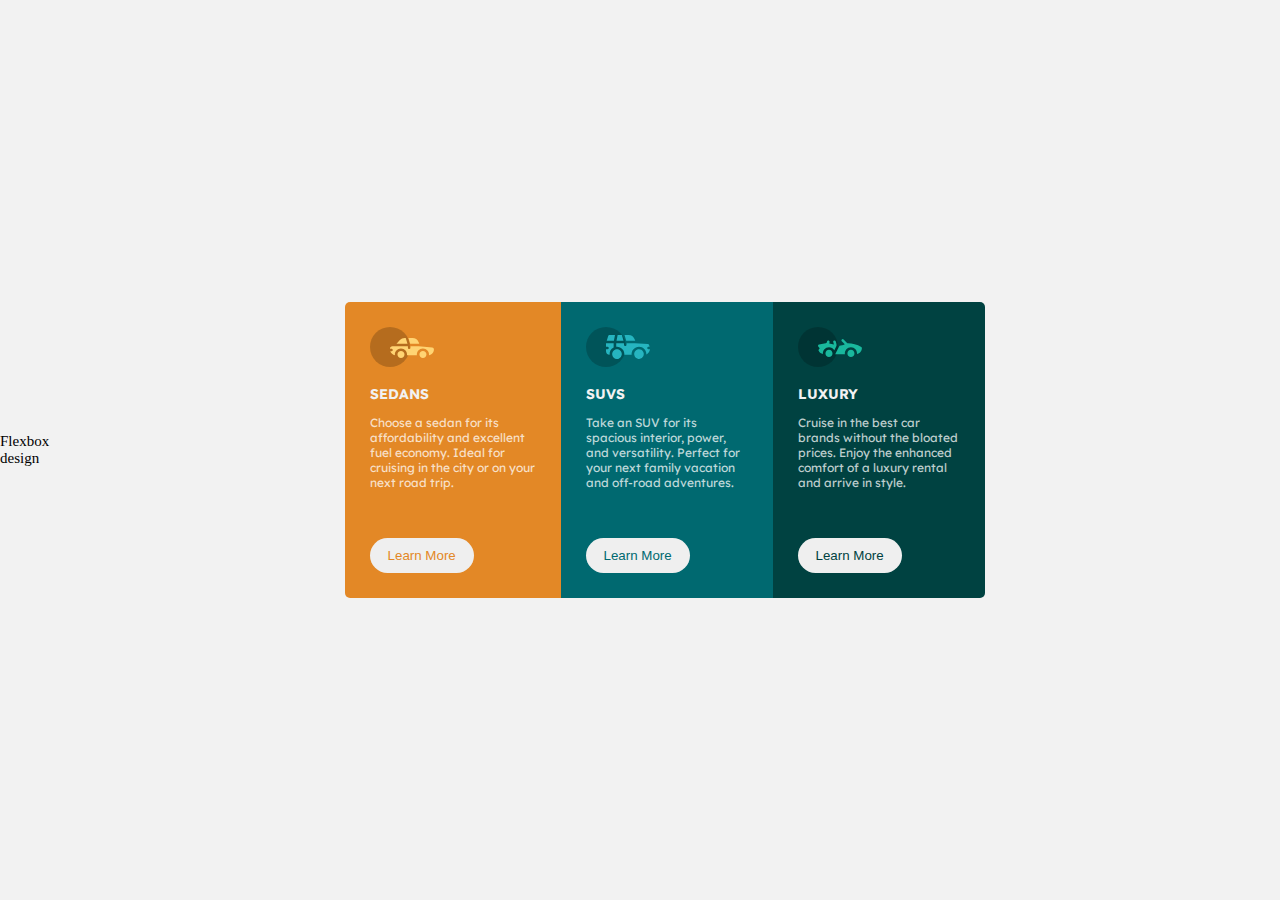
<file: index.html>
<!DOCTYPE html>
<html lang="en">
  <head>
    <meta charset="UTF-8" />
    <meta http-equiv="X-UA-Compatible" content="IE=edge" />
    <meta name="viewport" content="width=device-width, initial-scale=1.0" />
    <link rel="preconnect" href="https://fonts.googleapis.com" />
    <link rel="preconnect" href="https://fonts.gstatic.com" crossorigin />
    <link
      href="https://fonts.googleapis.com/css2?family=Big+Shoulders+Display:wght@700&family=Lexend+Deca&display=swap"
      rel="stylesheet"
    />
    <link
      href="https://fonts.googleapis.com/css2?family=Lexend+Deca&display=swap"
      rel="stylesheet"
    />
    <link rel="stylesheet" href="index.css" />
    <title>Cars landing page</title>
  </head>
  <body>
    <header>
      <a
        href="flexbox.html"
        target="_blank"
        style="text-decoration: none; color: black"
        >Flexbox <br />design</a
      >
    </header>
    <main>
      <div class="grid-item1">
        <img src="icon-sedans.svg" alt="error, reload page to view" />
        <h3>SEDANS</h3>
        <p>
          Choose a sedan for its affordability and excellent fuel economy. Ideal
          for cruising in the city or on your next road trip.
        </p>
        <button>Learn More</button>
      </div>
      <div class="grid-item2">
        <img src="icon-suvs.svg" alt="error, reload page to view" />
        <h3>SUVS</h3>
        <p>
          Take an SUV for its spacious interior, power, and versatility. Perfect
          for your next family vacation and off-road adventures.
        </p>
        <button>Learn More</button>
      </div>
      <div class="grid-item3">
        <img src="icon-luxury.svg" alt="error, reload page to view" />
        <h3>LUXURY</h3>
        <p>
          Cruise in the best car brands without the bloated prices. Enjoy the
          enhanced comfort of a luxury rental and arrive in style.
        </p>
        <button>Learn More</button>
      </div>
    </main>
  </body>
</html>
</file>
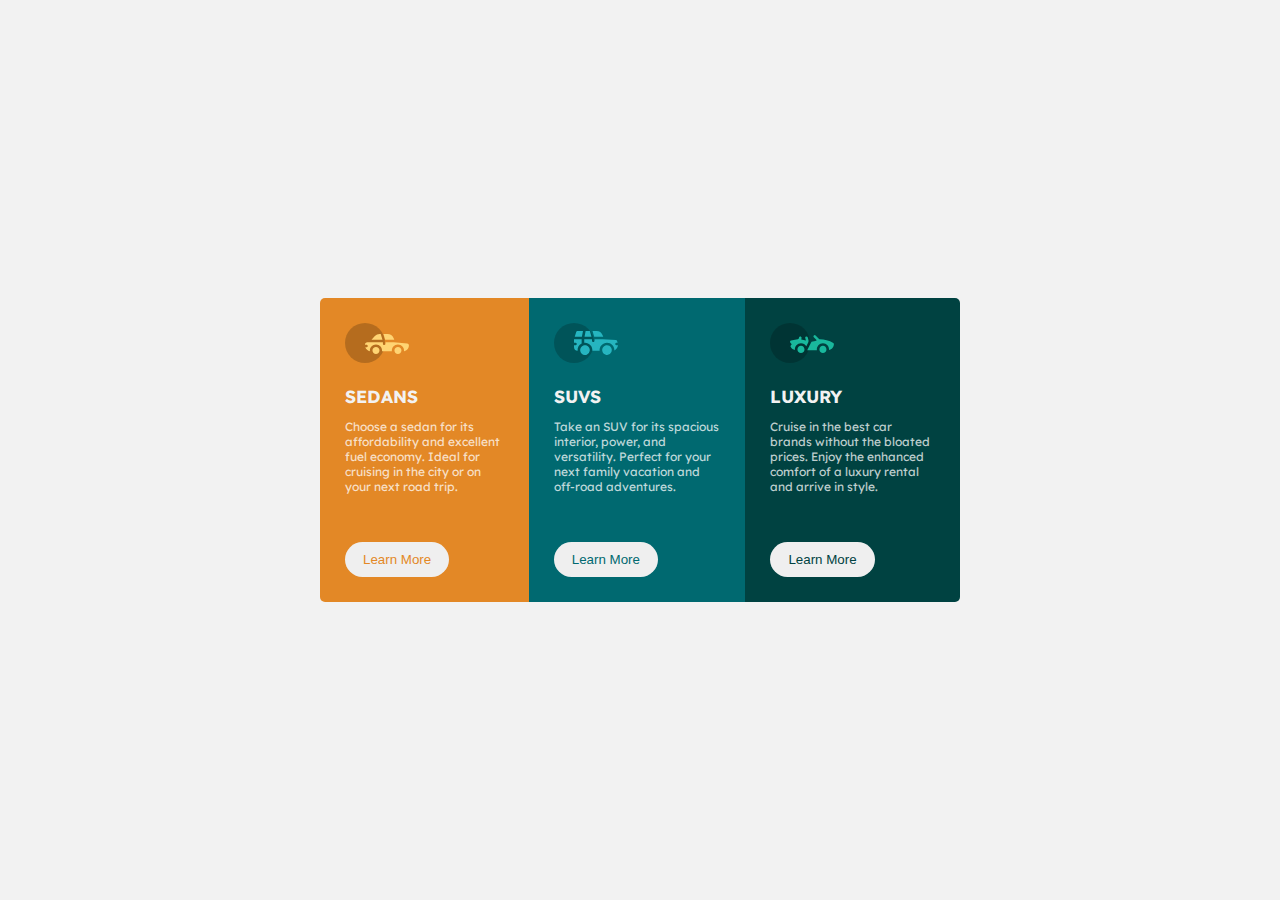
<file: flexbox.html>
<!DOCTYPE html>
<html lang="en">
  <head>
    <meta charset="UTF-8" />
    <meta http-equiv="X-UA-Compatible" content="IE=edge" />
    <meta name="viewport" content="width=device-width, initial-scale=1.0" />
    <link rel="preconnect" href="https://fonts.googleapis.com" />
    <link rel="preconnect" href="https://fonts.gstatic.com" crossorigin />
    <link
      href="https://fonts.googleapis.com/css2?family=Big+Shoulders+Display:wght@700&family=Lexend+Deca&display=swap"
      rel="stylesheet"
    />
    <link
      href="https://fonts.googleapis.com/css2?family=Lexend+Deca&display=swap"
      rel="stylesheet"
    />
    <link rel="stylesheet" href="flexbox.css" />
    <title>Cars landing page</title>
  </head>
  <body>
    <main>
      <div class="grid-item1">
        <img src="icon-sedans.svg" alt="error, reload page to view" />
        <h3>SEDANS</h3>
        <p>
          Choose a sedan for its affordability and excellent fuel economy. Ideal
          for cruising in the city or on your next road trip.
        </p>
        <button>Learn More</button>
      </div>
      <div class="grid-item2">
        <img src="icon-suvs.svg" alt="error, reload page to view" />
        <h3>SUVS</h3>
        <p>
          Take an SUV for its spacious interior, power, and versatility. Perfect
          for your next family vacation and off-road adventures.
        </p>
        <button>Learn More</button>
      </div>
      <div class="grid-item3">
        <img src="icon-luxury.svg" alt="error, reload page to view" />
        <h3>LUXURY</h3>
        <p>
          Cruise in the best car brands without the bloated prices. Enjoy the
          enhanced comfort of a luxury rental and arrive in style.
        </p>
        <button>Learn More</button>
      </div>
    </main>
  </body>
</html>
</file>
<file: index.css>
* {
  margin: 0;
  padding: 0;
}

body {
  font-size: 15px;
  display: flex;
  place-items: center;
  height: 100vh;
  background-color: hsl(0, 0%, 95%);
}

main {
  display: grid;
  grid-template-areas: "a b c";
  width: 50%;
  margin: auto;
}

.grid-item1 {
  background-color: hsl(31, 77%, 52%);
  grid-area: a;
  padding: 25px;
  border-top-left-radius: 5px;
  border-bottom-left-radius: 5px;
  font-size: 12px;
}

.grid-item2 {
  background-color: hsl(184, 100%, 22%);
  grid-area: b;
  padding: 25px;
  font-size: 12px;
}

.grid-item3 {
  background-color: hsl(179, 100%, 13%);
  grid-area: c;
  padding: 25px;
  border-top-right-radius: 5px;
  border-bottom-right-radius: 5px;
  font-size: 12px;
}

h3 {
  font-family: "Big Shoulders Display", cursive;
  font-family: "Lexend Deca", sans-serif;
  font-weight: 700;
  color: hsl(0, 0%, 95%);
  margin-top: 1em;
}

p {
  font-family: "Lexend Deca", sans-serif;
  color: hsla(0, 0%, 100%, 0.75);
  margin: 1em 0em 4em;
  font-weight: 400;
}

.grid-item1 button {
  padding: 10px 18px;
  border: none;
  border-radius: 30px;
  color: hsl(31, 77%, 52%);
}

.grid-item2 button {
  padding: 10px 18px;
  border: none;
  border-radius: 30px;
  color: hsl(184, 100%, 22%);
}

.grid-item3 button {
  padding: 10px 18px;
  border: none;
  border-radius: 30px;
  color: hsl(179, 100%, 13%);
}
.grid-item1 button:hover {
  background-color: hsl(31, 77%, 52%);
  cursor: pointer;
  border: 2px hsl(0, 0%, 95%) solid;
  color: hsl(0, 0%, 95%);
  padding: 8px 15px;
}

.grid-item2 button:hover {
  background-color: hsl(184, 100%, 22%);
  cursor: pointer;
  border: 2px hsl(0, 0%, 95%) solid;
  color: hsl(0, 0%, 95%);
  padding: 8px 15px;
}

.grid-item3 button:hover {
  background-color: hsl(179, 100%, 13%);
  cursor: pointer;
  border: 2px hsl(0, 0%, 95%) solid;
  color: hsl(0, 0%, 95%);
  padding: 8px 15px;
}


@media (max-width: 376px){
  main {
    display: grid;
    grid-template-areas: "a b c";
    width: 70%;
    margin: auto;
  }
  
  .grid-item1 {
    padding: 25px 0px 25px 15px;
    font-size: 10px;
  }
  
  .grid-item2 {
    padding: 25px 0px 25px 15px;
    font-size: 12px;
  }
  
  .grid-item3 {
    padding: 25px 0px 25px 15px;
    font-size: 12px;
  }
  
  h3 {
    font-size: 12px;
  }
  
  p {
    font-size: 10px;
  }
  
  .grid-item2 p{
    margin-bottom: 17px;
  }

  .grid-item3 p{
    margin-bottom: 17px;
  }
  
  .grid-item1 button {
    padding: 10px 8px;
    font-size: 10px;
  }
  
  .grid-item2 button {
    padding: 10px 8px;
    font-size: 10px;
  }
  
  .grid-item3 button {
    padding: 10px 8px;
    font-size: 10px;
  }
  .grid-item1 button:hover {
    padding: 8px 5px;
    font-size: 10px;
  }
  
  .grid-item2 button:hover {
    padding: 8px 5px;
    font-size: 10px;
  }
  
  .grid-item3 button:hover {
    padding: 8px 5px;
    font-size: 10px;
  }
}
</file>
<file: flexbox.css>
* {
  margin: 0;
  padding: 0;
}

body {
  font-size: 15px;
  display: flex;
  place-items: center;
  height: 100vh;
  background-color: hsl(0, 0%, 95%);
}

main {
  display: flex;
  width: 50%;
  margin: auto;
}

.grid-item1 {
  background-color: hsl(31, 77%, 52%);
  padding: 25px;
  border-top-left-radius: 5px;
  border-bottom-left-radius: 5px;
}

.grid-item2 {
  background-color: hsl(184, 100%, 22%);
  padding: 25px;
}

.grid-item3 {
  background-color: hsl(179, 100%, 13%);
  padding: 25px;
  border-top-right-radius: 5px;
  border-bottom-right-radius: 5px;
}

h3 {
  font-family: "Big Shoulders Display", cursive;
  font-family: "Lexend Deca", sans-serif;
  font-weight: 700;
  color: hsl(0, 0%, 95%);
  margin-top: 1em;
}

p {
  font-family: "Lexend Deca", sans-serif;
  color: hsla(0, 0%, 100%, 0.75);
  margin: 1em 0em 4em;
  font-weight: 400;
  font-size: 12px;
}

.grid-item1 button {
  padding: 10px 18px;
  border: none;
  border-radius: 30px;
  color: hsl(31, 77%, 52%);
}

.grid-item2 button {
  padding: 10px 18px;
  border: none;
  border-radius: 30px;
  color: hsl(184, 100%, 22%);
}

.grid-item3 button {
  padding: 10px 18px;
  border: none;
  border-radius: 30px;
  color: hsl(179, 100%, 13%);
}
.grid-item1 button:hover {
  background-color: hsl(31, 77%, 52%);
  cursor: pointer;
  border: 2px hsl(0, 0%, 95%) solid;
  color: hsl(0, 0%, 95%);
  padding: 8px 15px;
}

.grid-item2 button:hover {
  background-color: hsl(184, 100%, 22%);
  cursor: pointer;
  border: 2px hsl(0, 0%, 95%) solid;
  color: hsl(0, 0%, 95%);
  padding: 8px 15px;
}

.grid-item3 button:hover {
  background-color: hsl(179, 100%, 13%);
  cursor: pointer;
  border: 2px hsl(0, 0%, 95%) solid;
  color: hsl(0, 0%, 95%);
  padding: 8px 15px;
}


@media (max-width: 375px){
  main {
    display: flex;
    width: 70%;
    margin: auto;
  }
  
  .grid-item1 {
    padding: 25px 0px 25px 15px;
  }
  
  .grid-item2 {
    padding: 25px 0px 25px 15px;
  }
  
  .grid-item3 {
    padding: 25px 0px 25px 15px;
  }
  
  h3 {
    font-size: 12px;
  }
  
  p {
    margin: 1em 0em 4em;
    font-size: 10px;
  }

  .grid-item3 p{
    margin-bottom: 28px;
  }
  .grid-item1 button {
    padding: 10px 8px;
    font-size: 10px;
  }
  
  .grid-item2 button {
    padding: 10px 8px;
    font-size: 10px;
  }
  
  .grid-item3 button {
    padding: 10px 8px;
    font-size: 10px;
  }
  .grid-item1 button:hover {
    padding: 8px 5px;
    font-size: 10px;
  }
  
  .grid-item2 button:hover {
    padding: 8px 5px;
    font-size: 10px;
  }
  
  .grid-item3 button:hover {
    padding: 8px 5px;
    font-size: 10px;
  }
}
</file>
